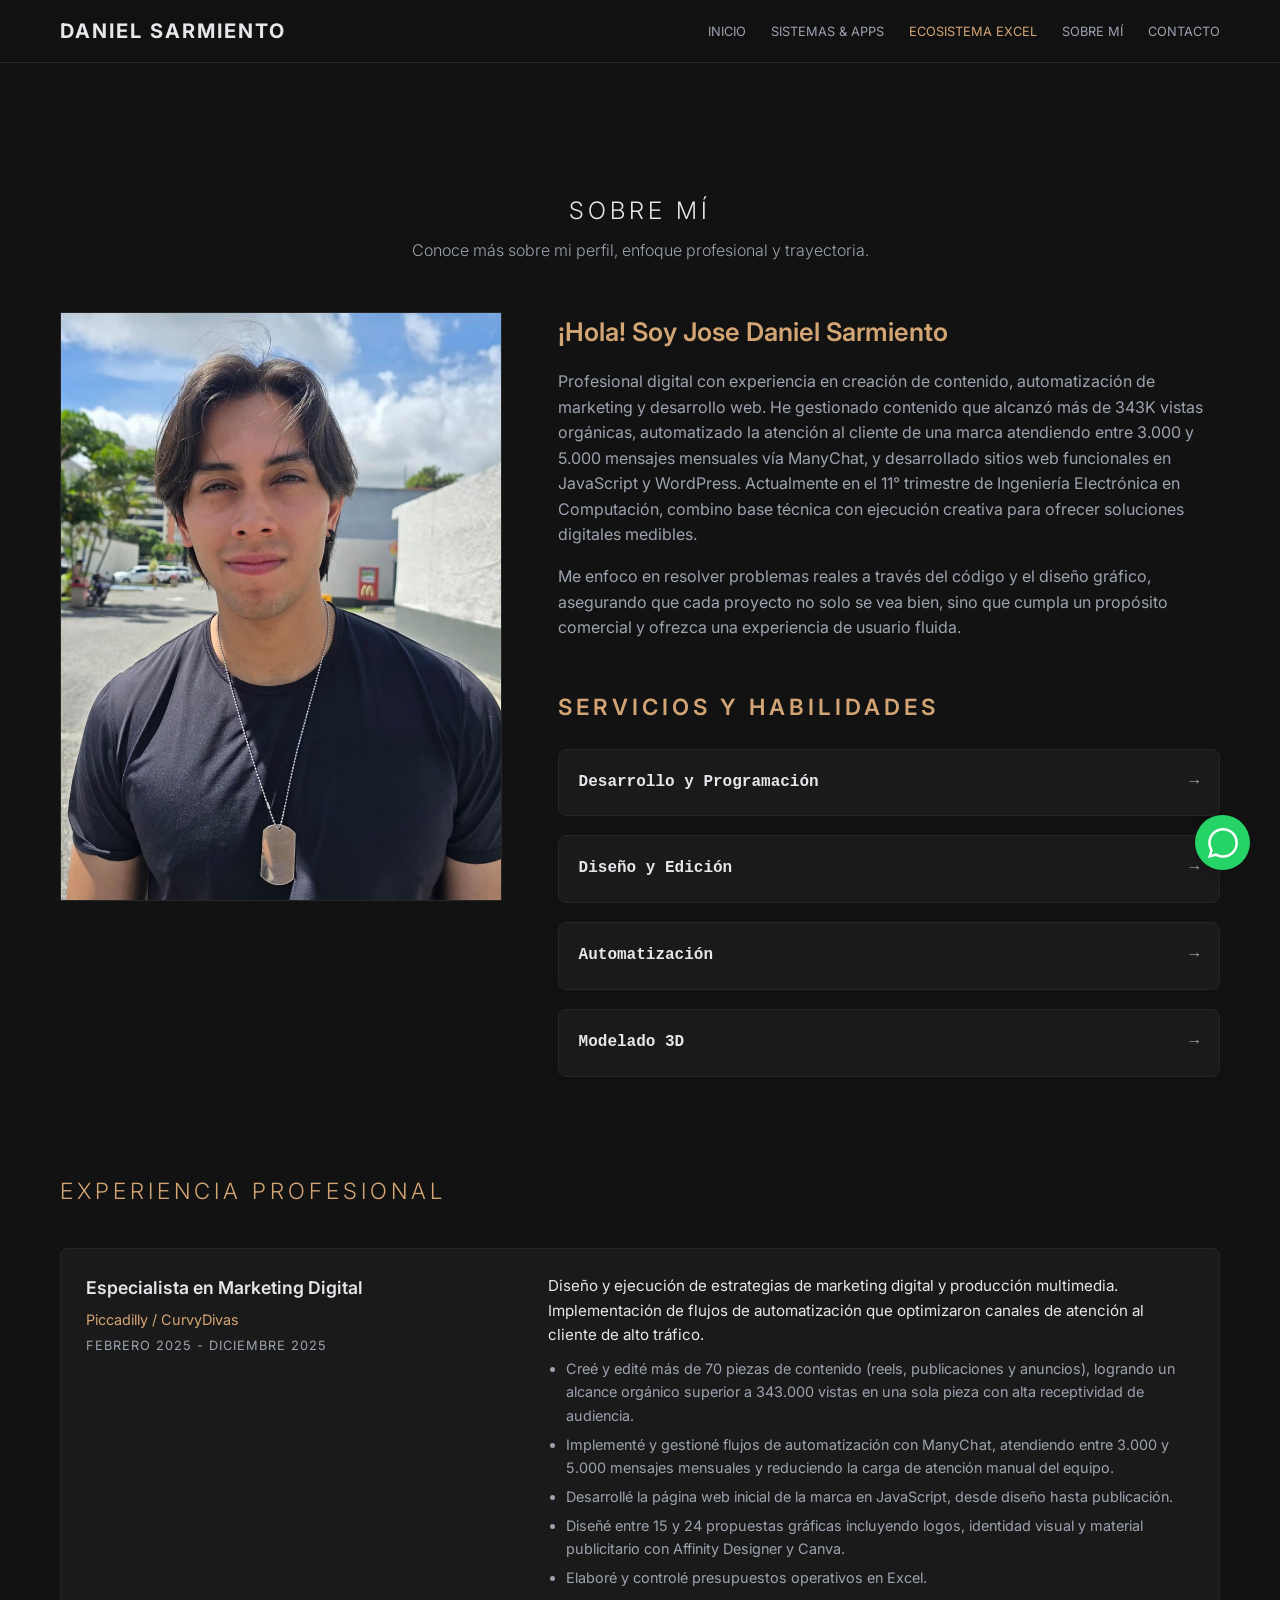
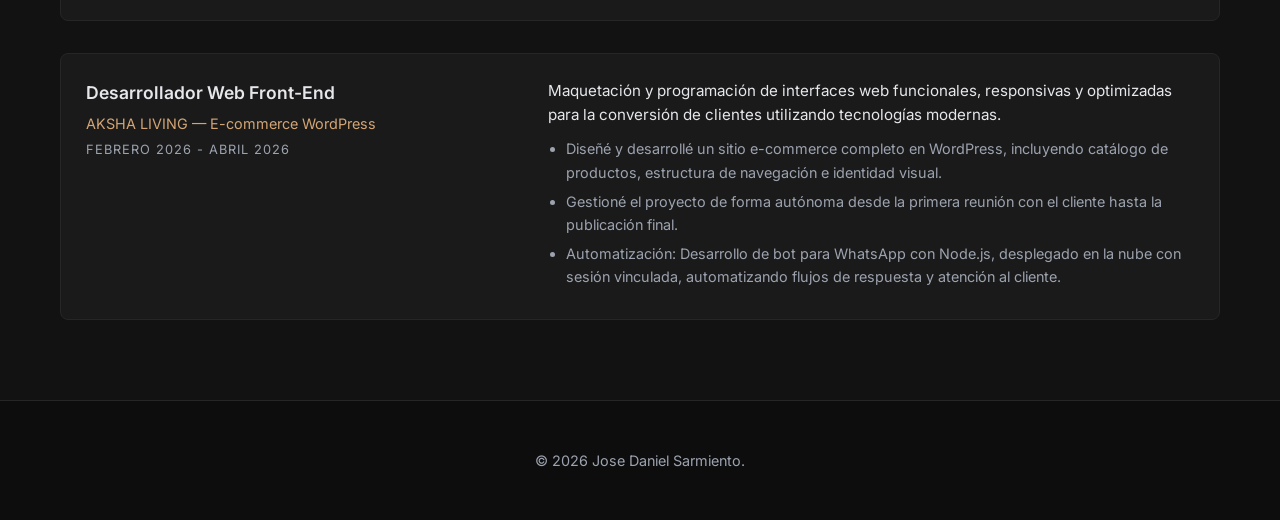
<file: daniel.html>
<!DOCTYPE html>
<html lang="es">
<head>
    <meta charset="UTF-8">
    <meta name="viewport" content="width=device-width, initial-scale=1.0">
    <title>Sobre Mí | Jose Daniel Sarmiento</title>
    <link href="https://fonts.googleapis.com/css2?family=Inter:wght=200;300;400;600&display=swap" rel="stylesheet">
    <link rel="stylesheet" href="style.css">
</head>
<body>

    <nav class="nav">
        <div class="container">
            <div class="nav-content">
                <a href="index.html" class="logo">DANIEL SARMIENTO</a>
                <ul class="nav-links">
                    <li><a href="index.html" class="nav-link">Inicio</a></li>
                    <li><a href="uny.html" class="nav-link">Sistemas & Apps</a></li>
                    <li><a href="excel.html" class="nav-link active">Ecosistema Excel</a></li>
                    <li><a href="daniel.html" class="nav-link">Sobre Mí</a></li>
                     <li><a href="#contacto" class="nav-link">Contacto</a></li>
                </ul>
            </div>
        </div>
    </nav>

    <a href="https://wa.me/584125943324" class="whatsapp-float" target="_blank">
        <svg class="whatsapp-icon" viewBox="0 0 24 24"><path d="M.057 24l1.687-6.163c-1.041-1.804-1.588-3.849-1.587-5.946.003-6.556 5.338-11.891 11.893-11.891 3.181.001 6.167 1.24 8.413 3.488 2.245 2.248 3.481 5.236 3.48 8.414-.003 6.557-5.338 11.892-11.893 11.892-1.99-.001-3.951-.5-5.688-1.448l-6.305 1.654zm6.597-3.807c1.676.995 3.276 1.591 5.392 1.592 5.448 0 9.886-4.438 9.889-9.885.002-5.462-4.415-9.89-9.881-9.892-5.452 0-9.887 4.434-9.889 9.884-.001 2.225.651 3.891 1.746 5.634l-.999 3.648 3.742-.981z"/></svg>
    </a>

    <main class="section" style="padding-top: 7rem; min-height: 85vh;">
        <div class="container">
            <h2 class="section-title">Sobre mí</h2>
            <p class="section-subtitle">Conoce más sobre mi perfil, enfoque profesional y trayectoria.</p>
            
            <div class="about-grid">
                <div class="about-image-wrap">
                    <img src="DSI.jpeg" alt="Daniel Sarmiento" class="about-img">
                </div>
                
                <div class="about-info">
                    <h3>¡Hola! Soy Jose Daniel Sarmiento</h3>
                    <p>Profesional digital con experiencia en creación de contenido, automatización de marketing y desarrollo web. He gestionado contenido que alcanzó más de 343K vistas orgánicas, automatizado la atención al cliente de una marca atendiendo entre 3.000 y 5.000 mensajes mensuales vía ManyChat, y desarrollado sitios web funcionales en JavaScript y WordPress. Actualmente en el 11° trimestre de Ingeniería Electrónica en Computación, combino base técnica con ejecución creativa para ofrecer soluciones digitales medibles.</p>
                    <p>Me enfoco en resolver problemas reales a través del código y el diseño gráfico, asegurando que cada proyecto no solo se vea bien, sino que cumpla un propósito comercial y ofrezca una experiencia de usuario fluida.</p>
                    
                    <div class="skills-container">
                        <h3 class="section-title" style="font-size: 1.4rem; margin-bottom: 1.5rem; text-align: left; color: var(--gold);">Servicios y habilidades</h3>
                        
                        <div class="skills-accordion">
                            
                            <div class="skills-group">
                                <div class="skills-summary">Desarrollo y Programación <span class="arrow">→</span></div>
                                <div class="skills-content">
                                    <div class="skills-tags">
                                        <span class="tag">HTML</span>
                                        <span class="tag">CSS</span>
                                        <span class="tag">JavaScript</span>
                                        <span class="tag">Node</span>
                                        <span class="tag">WordPress</span>
                                        <span class="tag">MySQL</span>
                                        <span class="tag">Python</span>
                                        <span class="tag">Java</span>
                                        <span class="tag">C</span>
                                        <span class="tag">C++</span>
                                        <span class="tag">C#</span>
                                        <span class="tag">Pascal</span>
                                    </div>
                                </div>
                            </div>

                            <div class="skills-group">
                                <div class="skills-summary">Diseño y Edición <span class="arrow">→</span></div>
                                <div class="skills-content">
                                    <div class="skills-tags">
                                        <span class="tag">Canva</span>
                                        <span class="tag">Affinity Designer</span>
                                        <span class="tag">Illustrator</span>
                                        <span class="tag">CapCut</span>
                                    </div>
                                </div>
                            </div>

                            <div class="skills-group">
                                <div class="skills-summary">Automatización <span class="arrow">→</span></div>
                                <div class="skills-content">
                                    <div class="skills-tags">
                                        <span class="tag">ManyChat</span>
                                        <span class="tag">Codigo Personalizado</span>
                                    </div>
                                </div>
                            </div>

                            <div class="skills-group">
                                <div class="skills-summary">Modelado 3D <span class="arrow">→</span></div>
                                <div class="skills-content">
                                    <div class="skills-tags">
                                        <span class="tag">AutoCAD</span>
                                        <span class="tag">Fusion360</span>
                                    </div>
                                </div>
                            </div>

                        </div>
                    </div>
                    </div>
            </div>
            
            <div class="experience-section" style="margin-top: 6rem;">
                <h3 class="section-title" style="font-size: 1.4rem; margin-bottom: 2.5rem; text-align: left; color: var(--gold);">Experiencia Profesional</h3>
                
                <div class="timeline">
                    <div class="timeline-item">
                        <div class="timeline-meta">
                            <h4>Especialista en Marketing Digital</h4>
                            <p class="company">Piccadilly / CurvyDivas</p>
                            <p class="date">Febrero 2025 - Diciembre 2025</p>
                        </div>
                        <div class="timeline-content">
                            <p>Diseño y ejecución de estrategias de marketing digital y producción multimedia. Implementación de flujos de automatización que optimizaron canales de atención al cliente de alto tráfico.</p>
                            <ul>
                                <li>Creé y edité más de 70 piezas de contenido (reels, publicaciones y anuncios), logrando un alcance orgánico superior a 343.000 vistas en una sola pieza con alta receptividad de audiencia. </li>
                                <li>Implementé y gestioné flujos de automatización con ManyChat, atendiendo entre 3.000 y 5.000 mensajes mensuales y reduciendo la carga de atención manual del equipo. </li>
                                <li>Desarrollé la página web inicial de la marca en JavaScript, desde diseño hasta publicación. </li>
                                <li>Diseñé entre 15 y 24 propuestas gráficas incluyendo logos, identidad visual y material publicitario con Affinity Designer y Canva. </li>
                                <li>Elaboré y controlé presupuestos operativos en Excel. </li>
                            </ul>
                        </div>
                    </div>

                    <div class="timeline-item">
                        <div class="timeline-meta">
                            <h4>Desarrollador Web Front-End</h4>
                            <p class="company">AKSHA LIVING — E-commerce WordPress</p>
                            <p class="date">Febrero 2026 - Abril 2026</p>
                        </div>
                        <div class="timeline-content">
                            <p>Maquetación y programación de interfaces web funcionales, responsivas y optimizadas para la conversión de clientes utilizando tecnologías modernas.</p>
                            <ul>
                                <li>Diseñé y desarrollé un sitio e-commerce completo en WordPress, incluyendo catálogo de productos, estructura de navegación e identidad visual. </li>                                  
                                <li>Gestioné el proyecto de forma autónoma desde la primera reunión con el cliente hasta la publicación final.  </li>
                                <li>Automatización: Desarrollo de bot para WhatsApp con Node.js, desplegado en la nube con sesión vinculada, automatizando flujos de respuesta y atención al cliente.</li>
                            </ul>
                        </div>
                    </div>
                </div>
            </div>

        </div>
    </main>

    <footer>
        <div class="container">
            <p>&copy; 2026 Jose Daniel Sarmiento.</p>
        </div>
    </footer>

</body>
</html>
</file>
<file: style.css>
/* =========================================
   1. VARIABLES Y CONFIGURACIÓN BASE
   ========================================= */
:root {
    --gold: #d4a574;
    --gold-light: #e6b98a;
    --dark: #e5e7eb;             /* Blanco suave / Gris muy claro para los textos */
    --gray: #9ca3af;             /* Gris medio para descripciones */
    --light: #121212;            /* FONDO PRINCIPAL: Negro claro / Grafito profundo */
    --white: #1a1a1a;            /* Tarjetas y menú: Un tono más claro para crear relieve */
    --border-color: #262626;     /* Bordes oscuros muy sutiles */
    --transition: all 0.3s cubic-bezier(0.25, 0.8, 0.25, 1);
}

* {
    margin: 0;
    padding: 0;
    box-sizing: border-box;
}

body {
    font-family: 'Inter', sans-serif;
    background: var(--light);
    color: var(--dark);
    line-height: 1.6;
    padding-top: 80px;
}

.container {
    max-width: 1200px;
    margin: 0 auto;
    padding: 0 20px;
}

img, video {
    max-width: 100%;
    height: auto;
    display: block;
}

/* =========================================
   2. NAVEGACIÓN FIJA
   ========================================= */
.nav {
    position: fixed;
    top: 0;
    width: 100%;
    background: rgba(18, 18, 18, 0.9);
    backdrop-filter: blur(10px);
    border-bottom: 1px solid var(--border-color);
    z-index: 1000;
    padding: 15px 0;
}

.nav-content {
    display: flex;
    justify-content: space-between;
    align-items: center;
}

.logo {
    font-size: 20px;
    font-weight: 700;
    letter-spacing: 2px;
    color: var(--dark);
    text-decoration: none;
}

.nav-links {
    display: flex;
    list-style: none;
    gap: 25px;
}

.nav-link {
    color: var(--gray);
    text-decoration: none;
    font-size: 0.8rem;
    text-transform: uppercase;
    transition: var(--transition);
}

.nav-link:hover, .nav-link.active {
    color: var(--gold);
}

/* =========================================
   3. SECCIONES DE PORTAFOLIO PRINCIPAL (MATRIZ 2xN)
   ========================================= */
.portfolio-grid {
    display: grid;
    grid-template-columns: repeat(2, 1fr);
    gap: 2.5rem;
    margin-top: 2rem;
}

.portfolio-link {
    text-decoration: none;
    color: inherit;
    display: block;
    transition: transform 0.3s ease;
}

.portfolio-link:hover {
    transform: translateY(-5px);
}

.preview-item {
    background: var(--white);
    padding: 20px;
    border-radius: 8px;
    border: 1px solid var(--border-color);
    transition: var(--transition);
}

.preview-item:hover {
    border-color: var(--gold);
    box-shadow: 0 10px 30px rgba(212, 165, 116, 0.05);
}

.preview-img-wrap {
    width: 100%;
    height: 300px;
    overflow: hidden;
    margin-bottom: 20px;
    border-radius: 5px;
    background-color: #0c0c0c;
}

.preview-img {
    width: 100%;
    height: 100%;
    object-fit: cover;
    transition: transform 0.8s ease;
}

.preview-item:hover .preview-img {
    transform: scale(1.05);
}

.preview-item h3 {
    font-size: 1.1rem;
    font-weight: 600;
    margin-bottom: 10px;
    letter-spacing: 1px;
}

.preview-item p {
    font-size: 0.9rem;
    color: var(--gray);
}

/* =========================================
   4. APARTADOS DE DETALLES Y CASOS DE ESTUDIO
   ========================================= */
.project-header {
    padding: 6rem 0 3rem;
    text-align: center;
}

.project-meta {
    display: flex;
    justify-content: center;
    gap: 4rem;
    margin: 2rem 0 4rem;
    border-top: 1px solid var(--border-color);
    border-bottom: 1px solid var(--border-color);
    padding: 1.5rem 0;
}

.meta-item {
    text-align: center;
}

.meta-item h4 {
    font-size: 0.75rem;
    letter-spacing: 2px;
    text-transform: uppercase;
    margin-bottom: 0.5rem;
    color: var(--gray);
}

.meta-item p {
    font-size: 1rem;
    font-weight: 400;
    margin: 0;
}

/* =========================================
   5. ESTRUCTURA GRID PARA DANIEL.HTML (RETRATO LIMPIO)
   ========================================= */
.about-grid {
    display: grid;
    grid-template-columns: 0.8fr 1.2fr;
    gap: 3.5rem;
    align-items: start;
    margin-top: 2rem;
}

.about-image-wrap {
    width: 100%;
    height: auto;
    aspect-ratio: 3 / 4; /* Proporción limpia de foto sin estiramientos */
    border-radius: 0px;  /* Rectangular estricto sin formas circulares pasadas */
    overflow: hidden;
    border: 1px solid var(--border-color);
    background: #0c0c0c;
}

.about-img {
    width: 100%;
    height: 100%;
    object-fit: cover;
    object-position: center 20%; /* Mantiene tu rostro encuadrado */
}

.about-info h3 {
    font-size: 1.6rem;
    margin-bottom: 1rem;
    font-weight: 600;
    color: var(--gold);
}

.about-info p {
    font-size: 1rem;
    color: var(--gray);
    margin-bottom: 1rem;
}

.skills-container {
    margin-top: 3rem;
}

/* =========================================
   6. NUEVO ACORDEÓN INTERACTIVO PREMIUM (HOVER)
   ========================================= */
.skills-accordion {
    display: flex;
    flex-direction: column;
    gap: 1.2rem;
}

.skills-group {
    background: var(--white); /* Crea el relieve real sobre el fondo negro */
    border: 1px solid var(--border-color);
    border-radius: 8px;
    overflow: hidden;
    box-shadow: 0 4px 6px rgba(0, 0, 0, 0.1);
    transition: var(--transition);
}

.skills-summary {
    padding: 20px;
    font-size: 1rem;
    font-family: monospace;
    color: var(--dark);
    display: flex;
    justify-content: space-between;
    align-items: center;
    user-select: none;
    font-weight: 600;
    cursor: pointer;
}

.skills-summary .arrow {
    display: inline-block;
    transition: transform 0.3s ease, color 0.3s ease;
    font-size: 1rem;
    color: var(--gray);
}

.skills-content {
    max-height: 0;
    opacity: 0;
    padding: 0 20px;
    overflow: hidden;
    background: rgba(12, 12, 12, 0.3);
    transition: max-height 0.4s cubic-bezier(0.4, 0, 0.2, 1), opacity 0.3s ease, padding 0.4s ease;
}

.skills-tags {
    display: flex;
    flex-wrap: wrap;
    gap: 10px;
}

.skills-tags .tag {
    background: #121212;
    border: 1px solid var(--border-color);
    padding: 8px 16px;
    border-radius: 6px;
    font-size: 0.85rem;
    color: var(--dark);
    transition: var(--transition);
}

.skills-tags .tag:hover {
    border-color: var(--gold-light);
    color: #ffffff;
    background: rgba(214, 165, 116, 0.1);
}

/* --- EFECTOS HOVER DEL ACORDEÓN --- */
.skills-group:hover {
    border-color: var(--gold);
    transform: translateY(-3px); /* Relieve tridimensional */
    box-shadow: 0 10px 20px rgba(212, 165, 116, 0.08);
}

.skills-group:hover .skills-summary {
    color: var(--gold);
}

.skills-group:hover .skills-summary .arrow {
    transform: rotate(90deg);
    color: var(--gold);
}

.skills-group:hover .skills-content {
    max-height: 300px;
    opacity: 1;
    padding: 20px;
    border-top: 1px solid rgba(212, 165, 116, 0.15);
}

/* =========================================
   7. FORMULARIO DE CONTACTO
   ========================================= */
.contact-form {
    max-width: 600px;
    margin: 2rem auto 0;
    display: flex;
    flex-direction: column;
    gap: 1.2rem;
    text-align: left;
}

.contact-form label {
    font-size: 0.8rem;
    letter-spacing: 1px;
    text-transform: uppercase;
    color: var(--dark);
    font-weight: 600;
}

.contact-form input, .contact-form textarea {
    width: 100%;
    padding: 0.8rem;
    border: 1px solid var(--border-color);
    border-radius: 4px;
    font-family: 'Inter', sans-serif;
    box-sizing: border-box;
    background: var(--white);
    color: var(--dark);
    transition: var(--transition);
}

.contact-form input:focus, .contact-form textarea:focus {
    outline: none;
    border-color: var(--gold);
}

.contact-form textarea {
    resize: vertical;
    min-height: 120px;
}

.form-btn {
    background: var(--dark);
    color: #121212;
    padding: 0.8rem 2rem;
    border: none;
    cursor: pointer;
    text-transform: uppercase;
    letter-spacing: 2px;
    font-size: 0.8rem;
    transition: var(--transition);
    align-self: flex-start;
    border-radius: 4px;
    font-weight: 600;
}

.form-btn:hover {
    background: var(--gold);
    color: #121212;
}

/* =========================================
   8. HERO DE INICIO Y ELEMENTOS BASE
   ========================================= */
.hero {
    height: 90vh;
    display: flex;
    align-items: center;
    justify-content: center;
    text-align: center;
    background: linear-gradient(rgba(18, 18, 18, 0.6), rgba(18, 18, 18, 0.95)), 
                url('../images/BANNER HORIZONTAL WEBSITE.png');
    background-size: cover;
    background-position: center;
}

.hero h1 {
    font-size: clamp(2.5rem, 6vw, 4rem);
    font-weight: 200;
    margin-bottom: 20px;
    letter-spacing: -1px;
}

.hero p {
    font-size: 1.1rem;
    color: var(--gray);
    max-width: 600px;
    margin: 0 auto 30px;
}

.section {
    padding: 5rem 0;
    background-color: var(--light); 
}

.section-title {
    text-transform: uppercase;
    letter-spacing: 4px;
    font-weight: 300;
    margin-bottom: 0.5rem;
    text-align: center;
}

.section-subtitle {
    text-align: center;
    color: var(--gray);
    font-size: 1rem;
    margin-bottom: 3rem;
    font-weight: 300;
}

footer {
    text-align: center;
    padding: 3rem 0;
    background: #0d0d0d;
    border-top: 1px solid var(--border-color);
    color: var(--gray);
    font-size: 0.9rem;
}

/* =========================================
   9. SECCIÓN DE EXPERIENCIA (TIMELINE)
   ========================================= */
.timeline {
    display: flex;
    flex-direction: column;
    gap: 2rem;
    position: relative;
}

.timeline-item {
    background: var(--white);
    border: 1px solid var(--border-color);
    border-radius: 8px;
    padding: 25px;
    display: grid;
    grid-template-columns: 0.8fr 1.2fr;
    gap: 2rem;
    transition: var(--transition);
}

.timeline-item:hover {
    border-color: var(--gold);
}

.timeline-meta h4 {
    font-size: 1.1rem;
    color: var(--dark);
    font-weight: 600;
    margin-bottom: 5px;
}

.timeline-meta .company {
    color: var(--gold);
    font-size: 0.9rem;
    font-weight: 400;
    margin-bottom: 5px;
}

.timeline-meta .date {
    color: var(--gray);
    font-size: 0.8rem;
    text-transform: uppercase;
    letter-spacing: 1px;
}

.timeline-content p {
    color: var(--dark);
    font-size: 0.95rem;
    margin-bottom: 10px;
}

.timeline-content ul {
    padding-left: 18px;
    color: var(--gray);
    font-size: 0.9rem;
}

.timeline-content li {
    margin-bottom: 6px;
}

/* BOTÓN WHATSAPP CORRECTO */
.whatsapp-float {
    position: fixed;
    bottom: 30px;
    right: 30px;
    background: #25d366;
    width: 55px;
    height: 55px;
    border-radius: 50%;
    display: flex;
    justify-content: center;
    align-items: center;
    color: white;
    z-index: 1000;
    box-shadow: 0 4px 12px rgba(0,0,0,0.15);
}

.whatsapp-icon { width: 30px; height: 30px; fill: white; }

/* =========================================
   10. MEDIA QUERIES (OPTIMIZACIÓN MÓVIL TOTAL)
   ========================================= */
@media (max-width: 992px) {
    .about-grid {
        grid-template-columns: 1fr;
        gap: 2.5rem;
    }
    /* AJUSTE CLAVE: Evita el recorte de foto en celulares */
    .about-image-wrap {
        max-width: 340px;
        margin: 0 auto;
        aspect-ratio: 3 / 4;
    }
    .about-img {
        object-fit: cover;
        object-position: center center;
    }
}

@media (max-width: 768px) {
    body {
        padding-top: 130px;
    }

    .container {
        padding: 0 15px;
    }

    .nav-content {
        flex-direction: column;
        gap: 12px;
    }

    .nav-links {
        flex-wrap: wrap;
        justify-content: center;
        gap: 15px;
    }

    .nav-link {
        font-size: 0.75rem;
    }

    .portfolio-grid,
    .timeline-item {
        grid-template-columns: 1fr;
        gap: 1.5rem;
        padding: 20px;
    }

    .preview-img-wrap {
        height: 220px;
    }

    .project-meta {
        flex-direction: column;
        gap: 1.5rem;
        padding: 1rem 0;
    }
}
</file>
